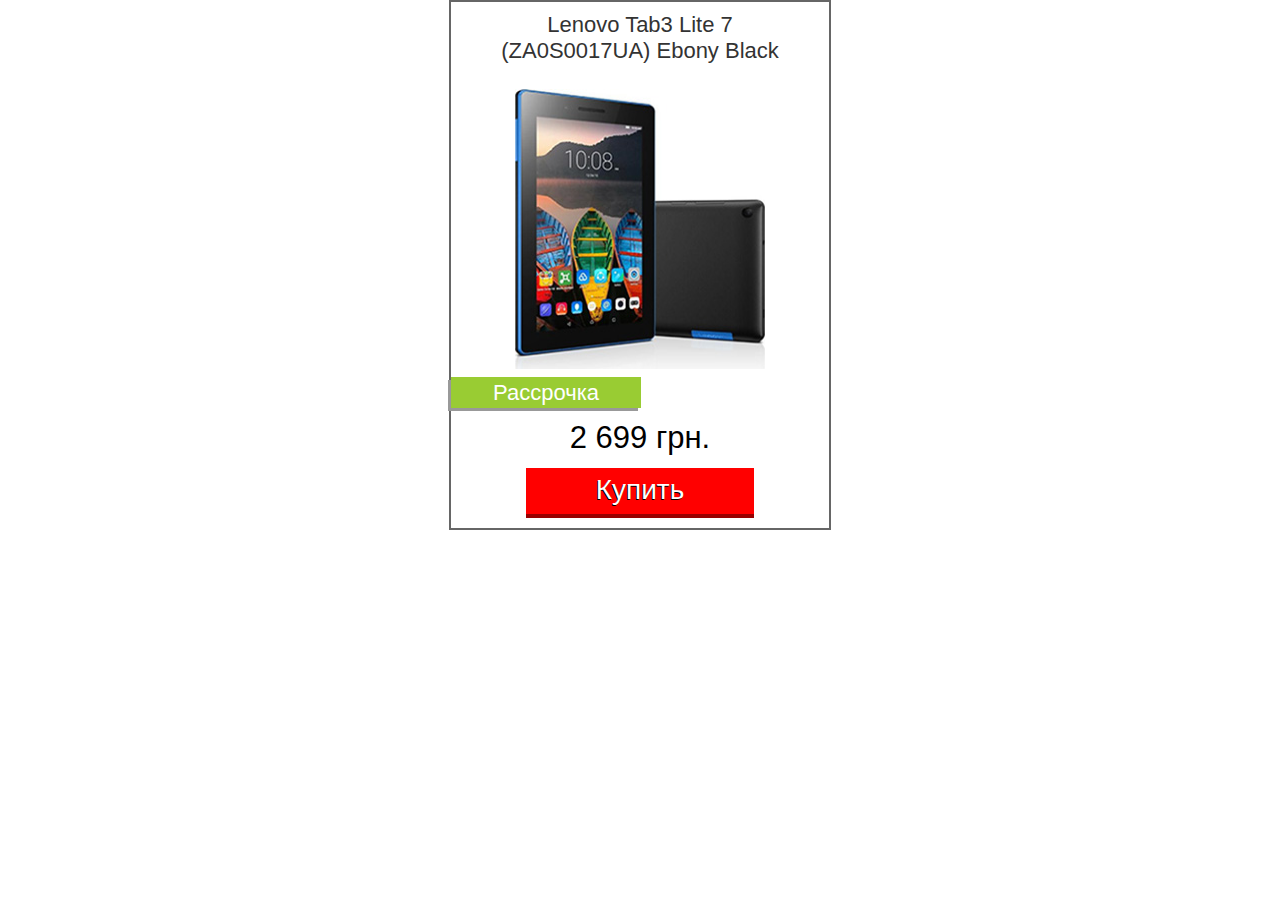
<file: ps1/index.html>
<!DOCTYPE html>
<html lang="en">
    <head>
        <meta charset="UTF-8">
        <title>Title</title>
        <link rel="stylesheet" href="css/style.css">
    </head>
    <body>
        <!--all about Tab3 Lenovo-->
        <div class="card">
            <p class="title">Lenovo Tab3 Lite 7</p>
            <p class="title">(ZA0S0017UA) Ebony Black</p>
            <img src="pic/tab.jpg" alt="Lenovo_Tab3">
            <div class="installment"><a href="#" class="installment-inside">Рассрочка</a></div>
            <p class="price">2 699 грн.</p>
            <div class="buy"><a href="#" class="buy-inside">Купить</a></div>
        </div>
    </body>
</html>
</file>
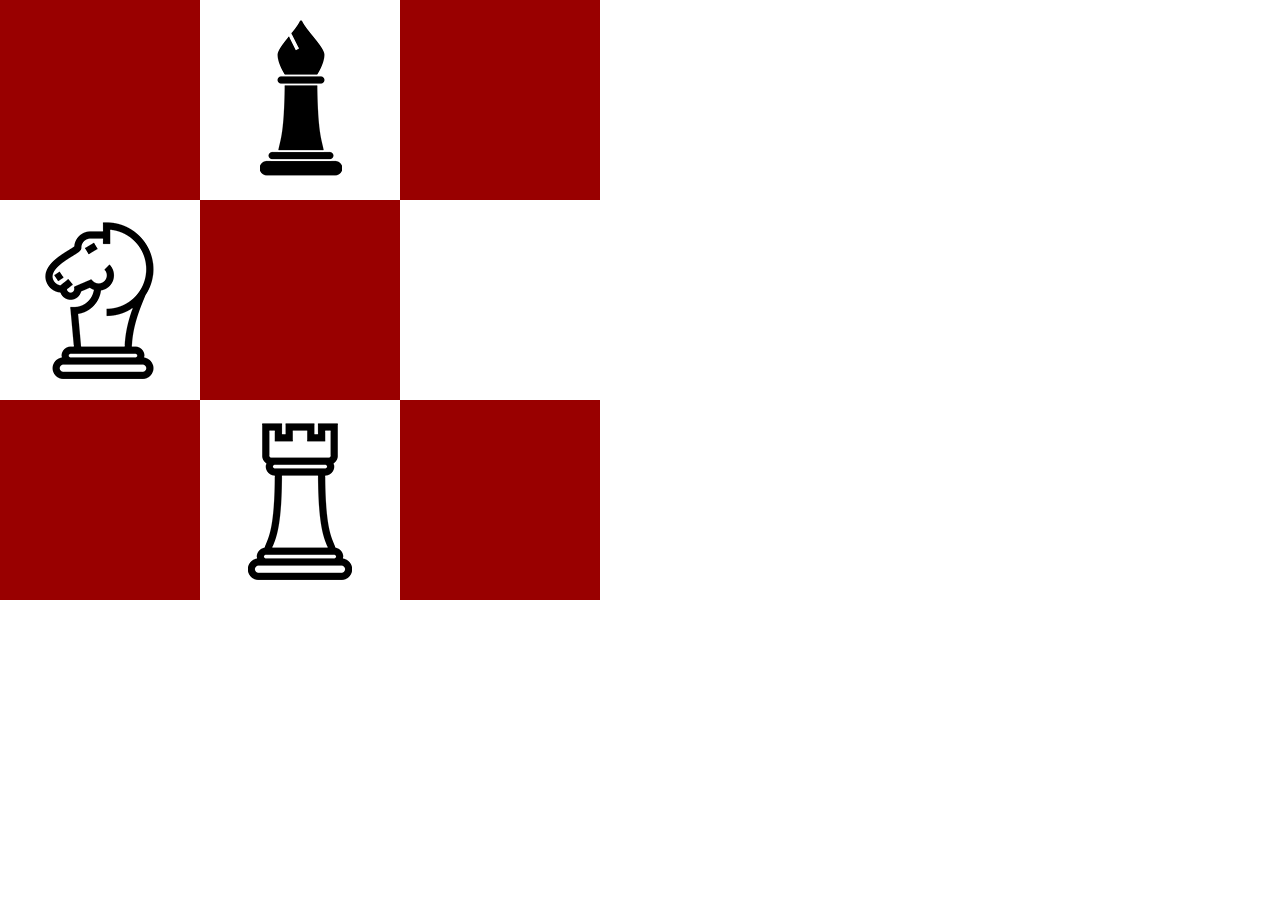
<file: ps2/index.html>
<!DOCTYPE html>
<html lang="en">
    <head>
        <meta charset="UTF-8">
        <title>Title</title>
        <link rel="stylesheet" href="css/style.css">
    </head>
    <body>
        <div class="all-box">
        <!--red square-->
        <div class="red-one"></div>
        <div class="red-two"></div>
        <div class="red-three"></div>
        <div class="red-four"></div>
        <div class="red-five"></div>
        <!--chessmen-->
        <img src="pic/bishop.png" alt="black chess bishop" class="bishop">
        <img src="pic/knight.png" alt="white chess knight" class="knight">
        <img src="pic/rook.png" alt="white chess rook" class="rook">
        </div>
    </body>
</html>
</file>
<file: ps1/css/style.css>
*{
    margin: 0;
    padding: 0;
}
/*common properties*/
.card{
    width: 378px;
    height: 526px;
    border: solid #666 2px;
    margin: auto;
}
a, p{
    font-family: "Tahoma", sans-serif;
    text-align: center;
    text-decoration: none;
    display: block;
}
/*title properties*/
.title{
    font-size: 22px;
    color: #333;
    line-height: 6px;
    margin: 20px;
}
/*imagine properties*/
img {
    display: block;
    width: 250px;
    height: 280px;
    margin: 35px auto 8px;
}
/*button properties*/
.installment {
    background-color: #99cc33;
    box-shadow: -3px 3px #999;
    width: 190px;
    height: 31px;
    margin: 8px 0;
}
.installment-inside{
    color: #fff;
    line-height: 31px;
    font-size: 22px;
}
.buy{
    margin: 20px auto;
    width: 228px;
    height: 46px;
    background: #f00;
    border-bottom: solid 4px #900;
   }
.buy-inside{
    color: #fff;
    line-height: 44px;
    font-size: 28px;
    text-shadow: -1px 1px #000;
}
/*price properties*/
.price{
    color: #000;
    font-size: 31px;
    line-height: 10px;
    margin: 25px;
}
</file>
<file: ps2/css/style.css>
*{
    padding: 0;
    margin: 0;
}
/*common properties*/
div{
    width: 200px;
    height: 200px;
}
.all-box{
    width: 600px;
    height: 600px;
    position: relative;
}
 .all-box div, img{
    position: absolute;
}
/*red square properties*/
.red-one, .red-two, .red-three, .red-four, .red-five{
    background: #900;
}
.red-two{
    top: 0;
    right: 0;
}
.red-three{
    left: 200px;
    top: 200px;
}
.red-four {
    left: 0;
    bottom: 0;
}
.red-five{
    right: 0;
    bottom: 0;
}
/*chessmen properties*/
.bishop{
    top: 20px;
    left: 260px;
}
.rook{
    bottom: 20px;
    left: 248px;
}
.knight{
    top: 222px;
    left: 45px;
}
</file>
